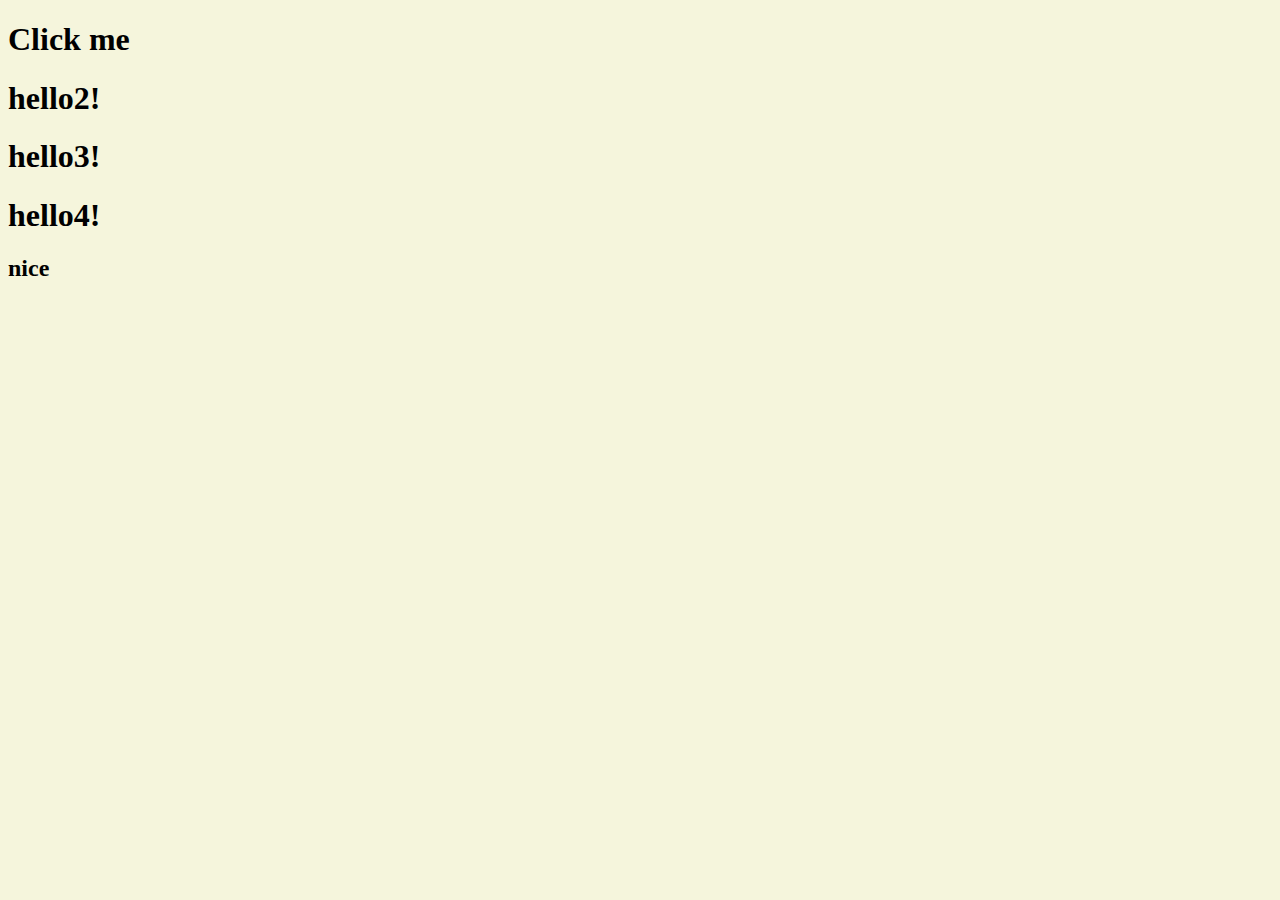
<file: 3.0~3.5/momentum/index.html>
<!DOCTYPE html>
<html lang="en">
  <head>
    <meta charset="UTF-8" />
    <meta http-equiv="X-UA-Compatible" content="IE=edge" />
    <meta name="viewport" content="width=device-width, initial-scale=1.0" />
    <link rel="stylesheet" href="style.css" />
    <title>Momentum</title>
  </head>
  <body>
    <!-- <h1 id="grab">Grab me!</h1> -->
    <div class="hey">
      <h1>Click me</h1>
      <h1>hello2!</h1>
    </div>
    <div class="hey">
      <h1>hello3!</h1>
    </div>
    <div class="hey">
      <h1>hello4!</h1>
    </div>
    <div class="hey">
      <h2>nice</h2>
    </div>
    <script src="app.js"></script>
  </body>
</html>
</file>
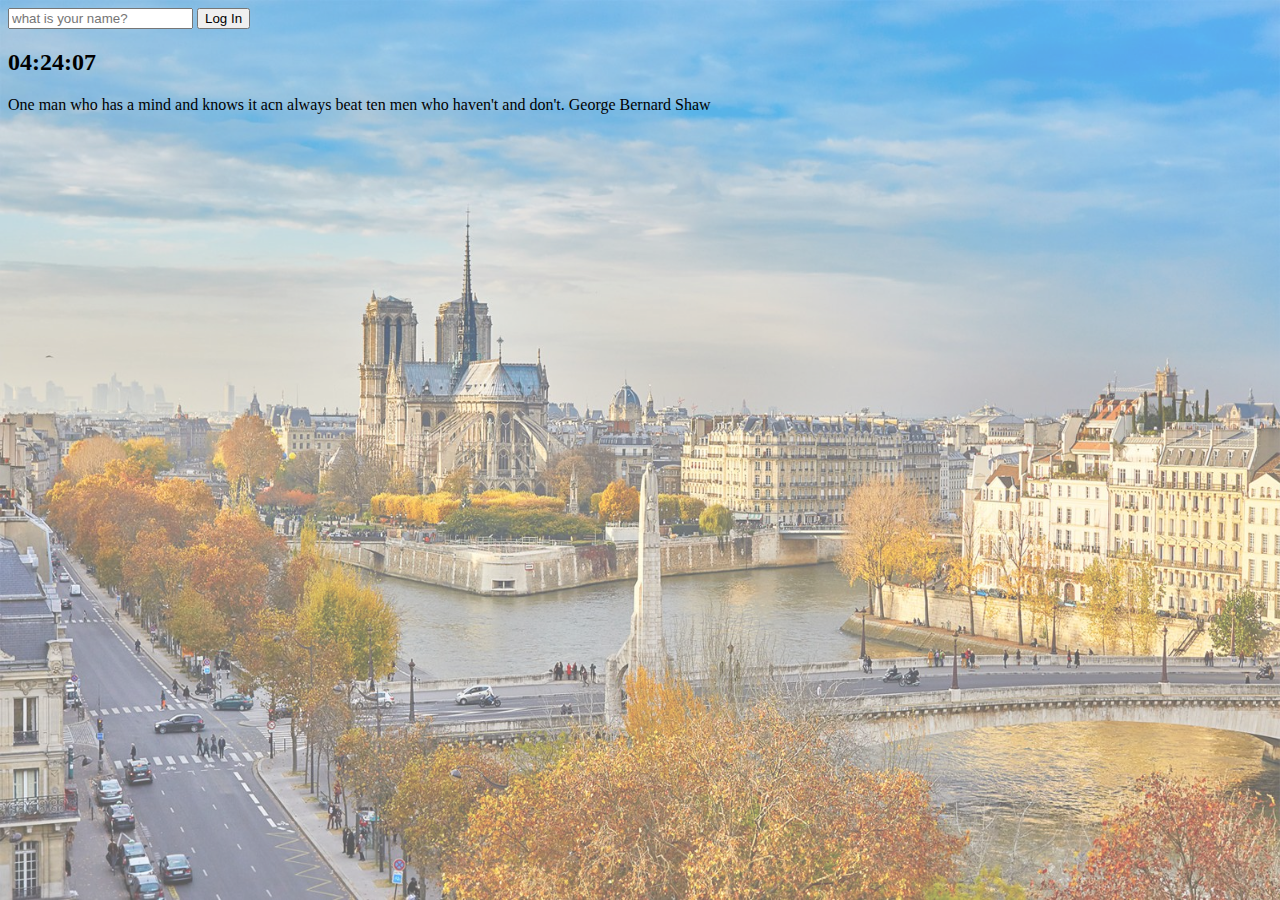
<file: 6.0/momentum/index.html>
<!DOCTYPE html>
<html lang="en">
  <head>
    <meta charset="UTF-8" />
    <meta http-equiv="X-UA-Compatible" content="IE=edge" />
    <meta name="viewport" content="width=device-width, initial-scale=1.0" />
    <link rel="stylesheet" href="css/style.css" />
    <title>Momentum</title>
  </head>
  <body>
    <form class="hidden" id="login-form">
      <input
        required
        maxlength="15"
        type="text"
        placeholder="what is your name?"
      />
      <button>Log In</button>
    </form>
    <h2 id="clock">00:00:00</h2>
    <h1 id="greeting" class="hidden"></h1>
    <div id="quote">
      <span></span>
      <span></span>
    </div>
    <script src="js/greetings.js"></script>
    <script src="js/clock.js"></script>
    <script src="js/quotes.js"></script>
    <script src="js/background.js"></script>
  </body>
</html>
</file>
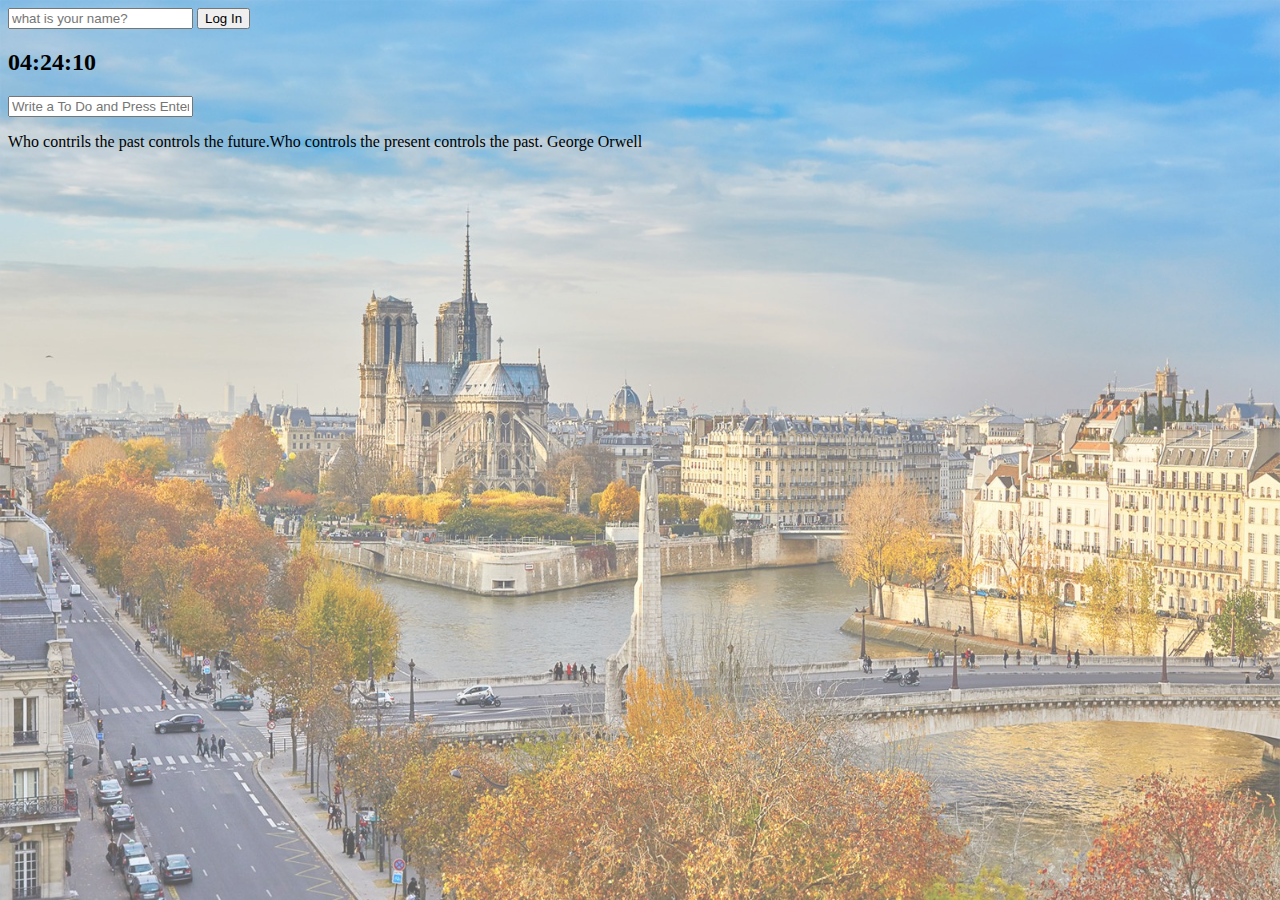
<file: 7.0/momentum/index.html>
<!DOCTYPE html>
<html lang="en">
  <head>
    <meta charset="UTF-8" />
    <meta http-equiv="X-UA-Compatible" content="IE=edge" />
    <meta name="viewport" content="width=device-width, initial-scale=1.0" />
    <link rel="stylesheet" href="css/style.css" />
    <title>Momentum</title>
  </head>
  <body>
    <form class="hidden" id="login-form">
      <input
        required
        maxlength="15"
        type="text"
        placeholder="what is your name?"
      />
      <button>Log In</button>
    </form>

    <h2 id="clock">00:00:00</h2>
    <h1 id="greeting" class="hidden"></h1>

    <form id="todo-form">
      <input type="text" placeholder="Write a To Do and Press Enter" required />
    </form>
    <ul id="todo-list"></ul>

    <div id="quote">
      <span></span>
      <span></span>
    </div>

    <script src="js/greetings.js"></script>
    <script src="js/clock.js"></script>
    <script src="js/quotes.js"></script>
    <script src="js/background.js"></script>
    <script src="js/todo.js"></script>
  </body>
</html>
</file>
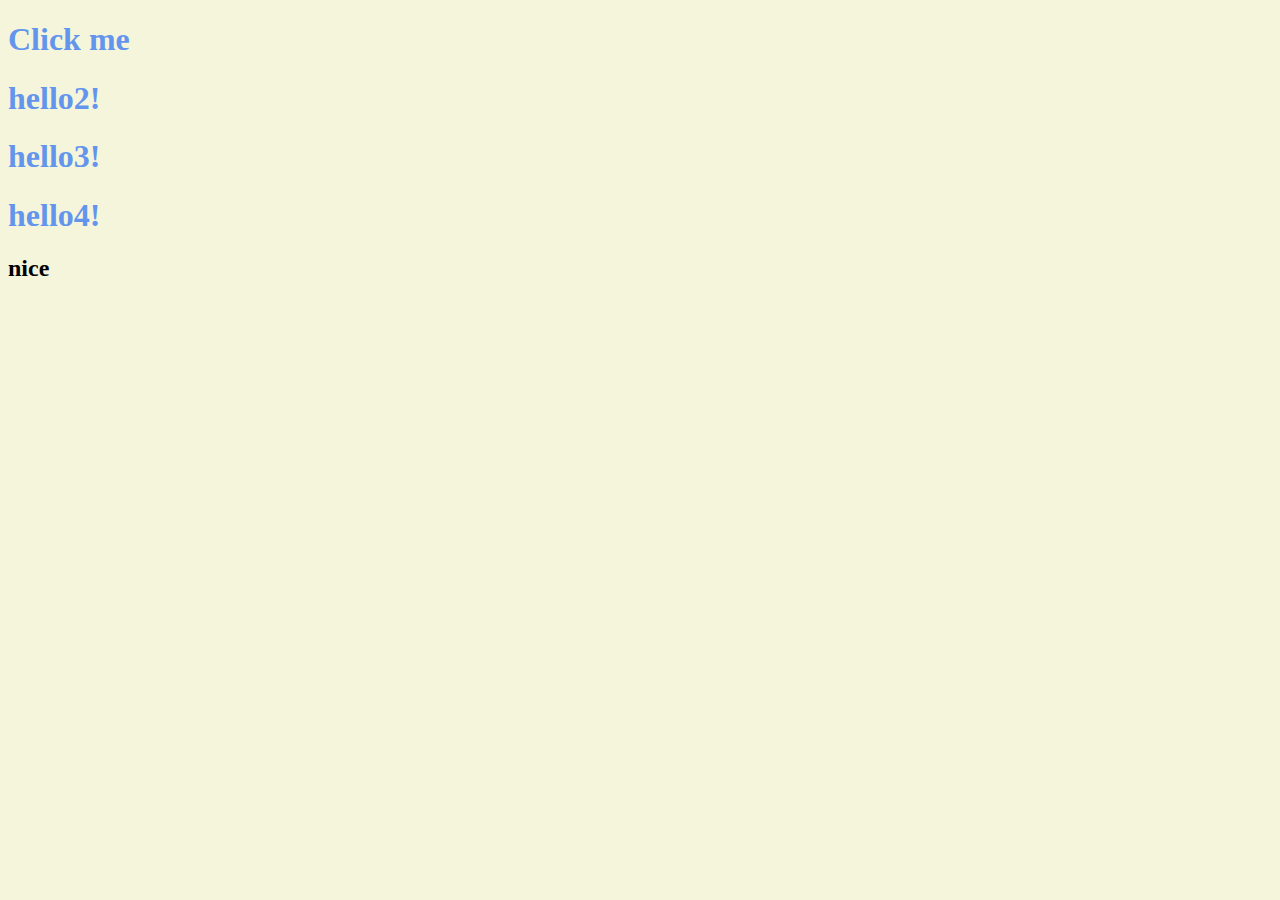
<file: 3/3.6~3.8/momentum/index.html>
<!DOCTYPE html>
<html lang="en">
  <head>
    <meta charset="UTF-8" />
    <meta http-equiv="X-UA-Compatible" content="IE=edge" />
    <meta name="viewport" content="width=device-width, initial-scale=1.0" />
    <link rel="stylesheet" href="style.css" />
    <title>Momentum</title>
  </head>
  <body>
    <!-- <h1 id="grab">Grab me!</h1> -->
    <div class="hey">
      <h1 class="hello">Click me</h1>
      <h1>hello2!</h1>
    </div>
    <div class="hey">
      <h1>hello3!</h1>
    </div>
    <div class="hey">
      <h1>hello4!</h1>
    </div>
    <div class="hey">
      <h2>nice</h2>
    </div>
    <script src="app.js"></script>
  </body>
</html>
</file>
<file: 3.0~3.5/momentum/style.css>
body {
  background-color: beige;
}
</file>
<file: 6.0/momentum/css/style.css>
.hidden {
  display: none;
}
/* 배경이미지 처럼넣는 방법 */
img {
  position: absolute;
  width: 100%;
  height: 100%;
  left: 0px;
  top: 0px;
  right: 0px;
  bottom: 0px;
  z-index: -1;
  opacity: 65%;
}
</file>
<file: 7.0/momentum/css/style.css>
.hidden {
  display: none;
}
/* 배경이미지 처럼넣는 방법 */
img {
  position: absolute;
  width: 100%;
  height: 100%;
  left: 0px;
  top: 0px;
  right: 0px;
  bottom: 0px;
  z-index: -1;
  opacity: 65%;
}
</file>
<file: 3/3.6~3.8/momentum/style.css>
body {
  background-color: beige;
}
h1 {
  color: cornflowerblue;
}
.active {
  color: tomato;
  transition: color 0.3s ease-in;
}
</file>
